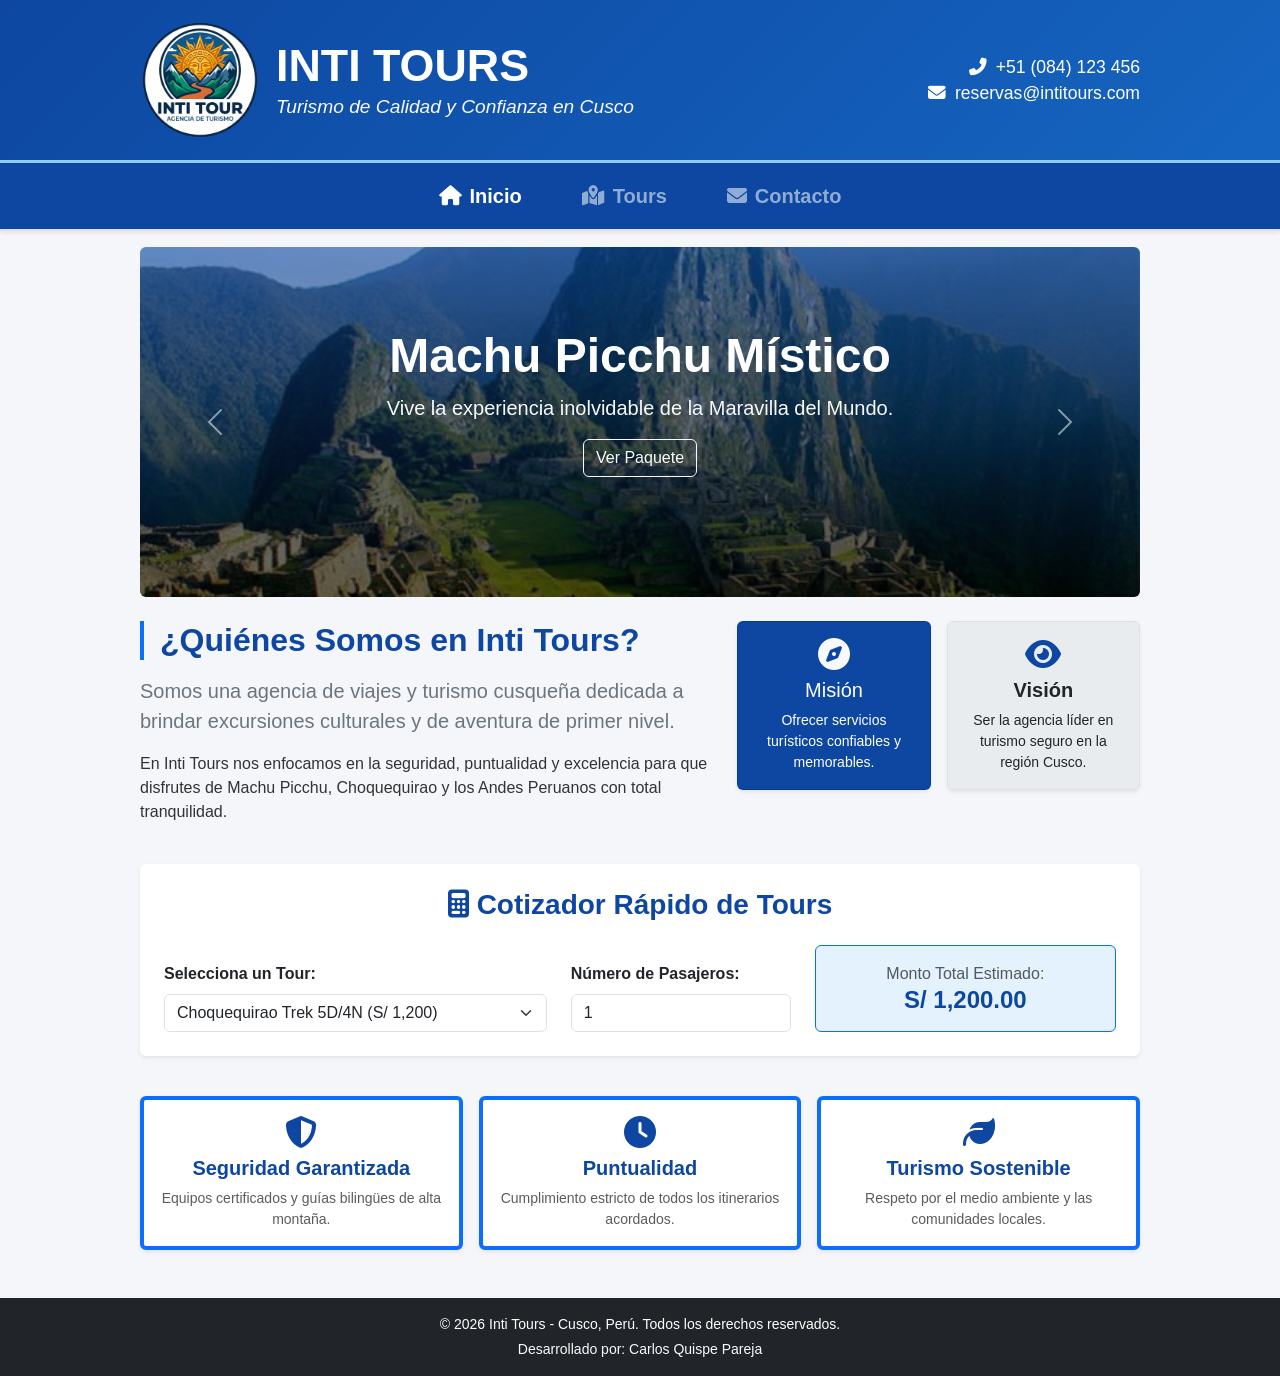
<file: index.html>
<!DOCTYPE html>
<html lang="es">
<head>
    <meta charset="UTF-8">
    <title>Inti Tours | Agencia de Turismo Cusco</title>
    <link href="https://cdn.jsdelivr.net/npm/bootstrap@5.3.2/dist/css/bootstrap.min.css" rel="stylesheet">
    <link rel="stylesheet" href="https://cdnjs.cloudflare.com/ajax/libs/font-awesome/6.4.0/css/all.min.css">
    <link rel="stylesheet" href="estilos.css">
</head>
<body>

    <div class="bloque-fijo-superior shadow-sm">
        <header class="header-inti">
            <div class="contenedor-fijo d-flex align-items-center justify-content-between">
                <div class="d-flex align-items-center gap-3">
                    <img src="img/logo.png" alt="Logo Inti Tours" class="logo-img">
                    <div>
                        <h1 class="mb-0 text-white fw-bold">INTI TOURS</h1>
                        <p class="mb-0 text-light fst-italic">Turismo de Calidad y Confianza en Cusco</p>
                    </div>
                </div>
                <div class="contacto-rapido text-end text-white">
                    <div><i class="fas fa-phone-alt me-1"></i> +51 (084) 123 456</div>
                    <div><i class="fas fa-envelope me-1"></i> reservas@intitours.com</div>
                </div>
            </div>
        </header>

        <nav class="navbar navbar-expand navbar-dark bg-azul-principal nav-centrado">
            <div class="contenedor-fijo d-flex justify-content-center">
                <ul class="navbar-nav">
                    <li class="nav-item"><a class="nav-link active" href="index.html"><i class="fas fa-home me-2"></i>Inicio</a></li>
                    <li class="nav-item"><a class="nav-link" href="tours.html"><i class="fas fa-map-marked-alt me-2"></i>Tours</a></li>
                    <li class="nav-item"><a class="nav-link" href="contacto.html"><i class="fas fa-envelope me-2"></i>Contacto</a></li>
                </ul>
            </div>
        </nav>
    </div>

    <section class="hero-carousel my-3">
        <div class="contenedor-fijo">
            <div id="intiCarousel" class="carousel slide" data-bs-ride="carousel" data-bs-interval="4000">
                <div class="carousel-inner rounded">
                    <div class="carousel-item active hero-slide" style="background-image: linear-gradient(rgba(13,71,161,0.6), rgba(0,0,0,0.6)), url('img/machupicchu.jpg');">
                        <div class="carousel-caption d-flex flex-column align-items-center justify-content-center h-100">
                            <h2 class="display-5 fw-bold text-white">Machu Picchu Místico</h2>
                            <p class="fs-5 text-light">Vive la experiencia inolvidable de la Maravilla del Mundo.</p>
                            <a href="tours.html" class="btn btn-outline-light">Ver Paquete</a>
                        </div>
                    </div>
                    <div class="carousel-item hero-slide" style="background-image: linear-gradient(rgba(13,71,161,0.6), rgba(0,0,0,0.6)), url('img/choquequirao.jpg');">
                        <div class="carousel-caption d-flex flex-column align-items-center justify-content-center h-100">
                            <h2 class="display-5 fw-bold text-white">Choquequirao Trek</h2>
                            <p class="fs-5 text-light">Explora el último refugio inca en el cañón del Apurímac.</p>
                            <a href="tours.html" class="btn btn-outline-light">Ver Expedición</a>
                        </div>
                    </div>
                    <div class="carousel-item hero-slide" style="background-image: linear-gradient(rgba(13,71,161,0.6), rgba(0,0,0,0.6)), url('img/salkantay.jpg');">
                        <div class="carousel-caption d-flex flex-column align-items-center justify-content-center h-100">
                            <h2 class="display-5 fw-bold text-white">Nevado Salkantay</h2>
                            <p class="fs-5 text-light">Visita el inponente Apu Salkantay.</p>
                            <a href="tours.html" class="btn btn-outline-light">Ver Expedición</a>
                        </div>
                    </div>
                    <div class="carousel-item hero-slide" style="background-image: linear-gradient(rgba(13,71,161,0.6), rgba(0,0,0,0.6)), url('img/montanas.jpg');">
                        <div class="carousel-caption d-flex flex-column align-items-center justify-content-center h-100">
                            <h2 class="display-5 fw-bold text-white">Paisajes de los Andes Peruanos</h2>
                            <p class="fs-5 text-light">Vive una experiencia Mistica</p>
                            <a href="tours.html" class="btn btn-outline-light">Ver Expedición</a>
                        </div>
                    </div>
                </div>
                <button class="carousel-control-prev" type="button" data-bs-target="#intiCarousel" data-bs-slide="prev">
                    <span class="carousel-control-prev-icon"></span>
                </button>
                <button class="carousel-control-next" type="button" data-bs-target="#intiCarousel" data-bs-slide="next">
                    <span class="carousel-control-next-icon"></span>
                </button>
            </div>
        </div>
    </section>

    <main class="contenedor-fijo my-4">
        <section class="row mb-4">
            <div class="col-7">
                <h2 class="text-azul fw-bold border-start border-4 border-primary ps-3 mb-3">¿Quiénes Somos en Inti Tours?</h2>
                <p class="lead text-secondary">Somos una agencia de viajes y turismo cusqueña dedicada a brindar excursiones culturales y de aventura de primer nivel.</p>
                <p>En Inti Tours nos enfocamos en la seguridad, puntualidad y excelencia para que disfrutes de Machu Picchu, Choquequirao y los Andes Peruanos con total tranquilidad.</p>
            </div>
            <div class="col-5">
                <div class="row g-3">
                    <div class="col-6">
                        <div class="card bg-azul-principal text-white p-3 text-center h-100 shadow-sm">
                            <i class="fas fa-compass fa-2x mb-2 text-light"></i>
                            <h5>Misión</h5>
                            <small>Ofrecer servicios turísticos confiables y memorables.</small>
                        </div>
                    </div>
                    <div class="col-6">
                        <div class="card bg-gris-claro text-dark p-3 text-center h-100 shadow-sm border">
                            <i class="fas fa-eye fa-2x mb-2 text-azul"></i>
                            <h5 class="fw-bold">Visión</h5>
                            <small>Ser la agencia líder en turismo seguro en la región Cusco.</small>
                        </div>
                    </div>
                </div>
            </div>
        </section>

        <section class="card shadow-sm p-4 border-0 mb-4 bg-white">
            <h3 class="text-azul fw-bold text-center mb-4"><i class="fas fa-calculator me-2"></i>Cotizador Rápido de Tours</h3>
            <div class="row align-items-end">
                <div class="col-5">
                    <label for="selectTourCalc" class="form-label fw-bold">Selecciona un Tour:</label>
                    <select id="selectTourCalc" class="form-select">
                        <option value="1200" selected>Choquequirao Trek 5D/4N (S/ 1,200)</option>
                        <option value="800">Machu Picchu Full Day (S/ 800)</option>
                        <option value="1500">Salkantay Trek 5D/4N (S/ 1,500)</option>
                        <option value="250">City Tour Cusco (S/ 250)</option>
                    </select>
                </div>
                <div class="col-3">
                    <label for="numPersonas" class="form-label fw-bold">Número de Pasajeros:</label>
                    <input type="number" id="numPersonas" class="form-control" value="1" min="1" max="20">
                </div>
                <div class="col-4">
                    <div class="p-3 bg-azul-suave rounded border border-primary text-center">
                        <span class="fs-6 text-muted">Monto Total Estimado:</span>
                        <h4 id="montoTotal" class="text-azul fw-bold mb-0">S/ 1,200.00</h4>
                    </div>
                </div>
            </div>
        </section>

        <section class="row g-3 my-4">
            <div class="col-4">
                <div class="card shadow-sm p-3 text-center bg-white h-100 border-top border-4 border-primary">
                    <i class="fas fa-shield-alt text-azul fa-2x mb-2"></i>
                    <h5 class="text-azul fw-bold">Seguridad Garantizada</h5>
                    <p class="small text-muted mb-0">Equipos certificados y guías bilingües de alta montaña.</p>
                </div>
            </div>
            <div class="col-4">
                <div class="card shadow-sm p-3 text-center bg-white h-100 border-top border-4 border-primary">
                    <i class="fas fa-clock text-azul fa-2x mb-2"></i>
                    <h5 class="text-azul fw-bold">Puntualidad</h5>
                    <p class="small text-muted mb-0">Cumplimiento estricto de todos los itinerarios acordados.</p>
                </div>
            </div>
            <div class="col-4">
                <div class="card shadow-sm p-3 text-center bg-white h-100 border-top border-4 border-primary">
                    <i class="fas fa-leaf text-azul fa-2x mb-2"></i>
                    <h5 class="text-azul fw-bold">Turismo Sostenible</h5>
                    <p class="small text-muted mb-0">Respeto por el medio ambiente y las comunidades locales.</p>
                </div>
            </div>
        </section>
    </main>

    <footer class="bg-dark text-white py-3 mt-5">
        <div class="contenedor-fijo text-center">
            <p class="mb-1 small">© 2026 Inti Tours - Cusco, Perú. Todos los derechos reservados.</p>
            <p class="mb-0 small text-light">Desarrollado por: Carlos Quispe Pareja</p>
        </div>
    </footer>

    <script src="https://cdn.jsdelivr.net/npm/bootstrap@5.3.2/dist/js/bootstrap.bundle.min.js"></script>
    <script src="script.js"></script>
</body>
</html>
</file>
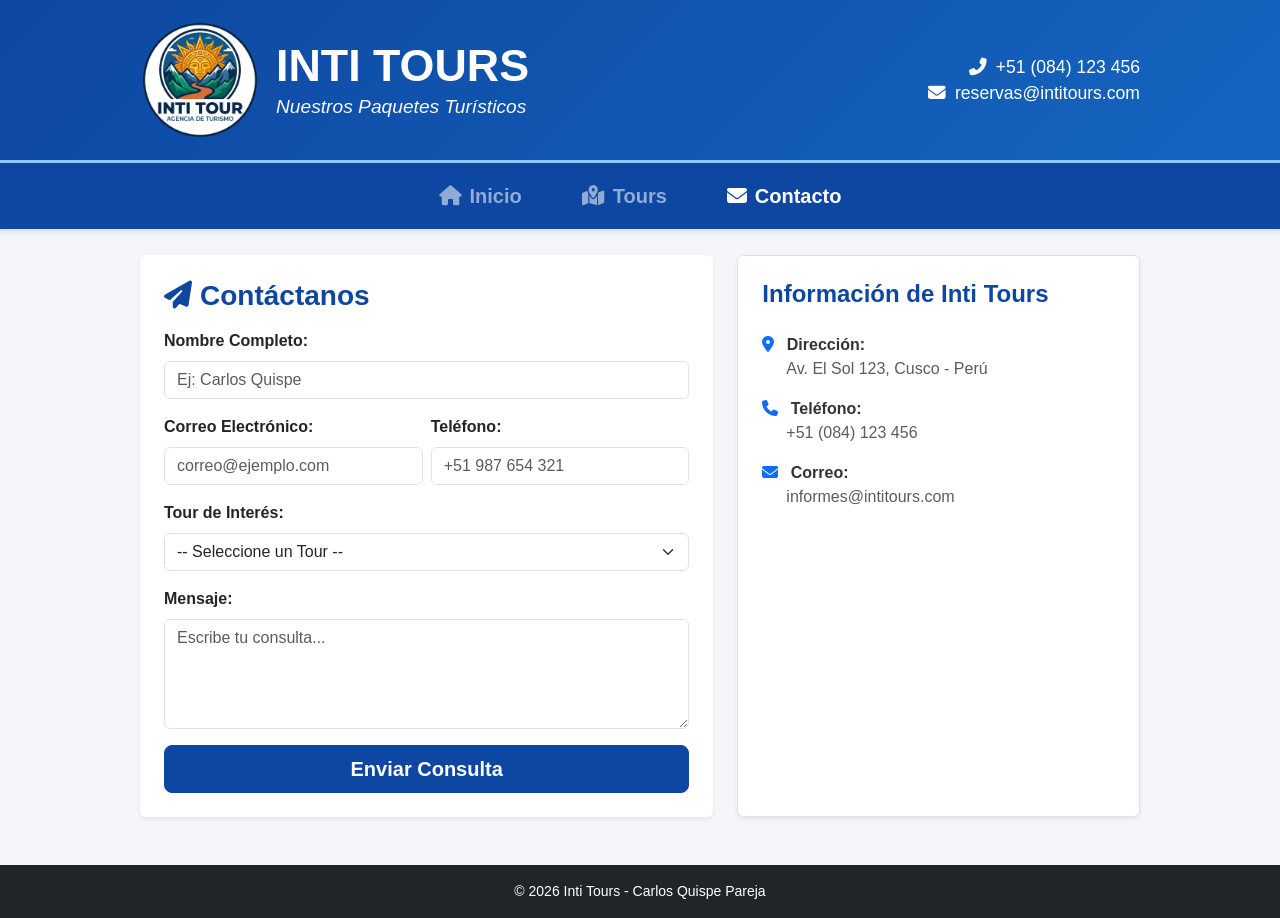
<file: contacto.html>
<!DOCTYPE html>
<html lang="es">
<head>
    <meta charset="UTF-8">
    <title>Contacto | Inti Tours Cusco</title>
    <link href="https://cdn.jsdelivr.net/npm/bootstrap@5.3.2/dist/css/bootstrap.min.css" rel="stylesheet">
    <link rel="stylesheet" href="https://cdnjs.cloudflare.com/ajax/libs/font-awesome/6.4.0/css/all.min.css">
    <link rel="stylesheet" href="estilos.css">
</head>
<body>

    <div class="bloque-fijo-superior shadow-sm">
        <header class="header-inti">
            <div class="contenedor-fijo d-flex align-items-center justify-content-between">
                <div class="d-flex align-items-center gap-3">
                    <img src="img/logo.png" alt="Logo Inti Tours" class="logo-img">
                    <div>
                        <h1 class="mb-0 text-white fw-bold">INTI TOURS</h1>
                        <p class="mb-0 text-light fst-italic">Nuestros Paquetes Turísticos</p>
                    </div>
                </div>
                <div class="contacto-rapido text-end text-white">
                    <div><i class="fas fa-phone-alt me-1"></i> +51 (084) 123 456</div>
                    <div><i class="fas fa-envelope me-1"></i> reservas@intitours.com</div>
                </div>
            </div>
        </header>

        <nav class="navbar navbar-expand navbar-dark bg-azul-principal nav-centrado">
            <div class="contenedor-fijo d-flex justify-content-center">
                <ul class="navbar-nav">
                    <li class="nav-item"><a class="nav-link" href="index.html"><i class="fas fa-home me-2"></i>Inicio</a></li>
                    <li class="nav-item"><a class="nav-link" href="tours.html"><i class="fas fa-map-marked-alt me-2"></i>Tours</a></li>
                    <li class="nav-item"><a class="nav-link active" href="contacto.html"><i class="fas fa-envelope me-2"></i>Contacto</a></li>
                </ul>
            </div>
        </nav>
    </div>

    <main class="contenedor-fijo my-4">
        <div class="row g-4">
            <div class="col-7">
                <div class="card shadow-sm border-0 p-4 bg-white">
                    <h3 class="text-azul fw-bold mb-3"><i class="fas fa-paper-plane me-2"></i>Contáctanos</h3>
                    <div id="alertaContacto" class="d-none alert alert-dismissible fade show"></div>

                    <form id="frmContacto" novalidate>
                        <div class="mb-3">
                            <label for="nombre" class="form-label fw-semibold">Nombre Completo:</label>
                            <input type="text" class="form-control" id="nombre" placeholder="Ej: Carlos Quispe" required>
                        </div>
                        <div class="row g-2 mb-3">
                            <div class="col-6">
                                <label for="email" class="form-label fw-semibold">Correo Electrónico:</label>
                                <input type="email" class="form-control" id="email" placeholder="correo@ejemplo.com" required>
                            </div>
                            <div class="col-6">
                                <label for="telefono" class="form-label fw-semibold">Teléfono:</label>
                                <input type="tel" class="form-control" id="telefono" placeholder="+51 987 654 321" required>
                            </div>
                        </div>
                        <div class="mb-3">
                            <label for="tour" class="form-label fw-semibold">Tour de Interés:</label>
                            <select class="form-select" id="tour" required>
                                <option value="">-- Seleccione un Tour --</option>
                                <option value="Choquequirao 5D/4N">Choquequirao 5D/4N</option>
                                <option value="Machu Picchu Full Day">Machu Picchu Full Day</option>
                                <option value="Salkantay Trek 5D/4N">Salkantay Trek 5D/4N</option>
                            </select>
                        </div>
                        <div class="mb-3">
                            <label for="mensaje" class="form-label fw-semibold">Mensaje:</label>
                            <textarea class="form-control" id="mensaje" rows="4" placeholder="Escribe tu consulta..." required></textarea>
                        </div>
                        <button type="submit" class="btn btn-azul btn-lg w-100 fw-bold">Enviar Consulta</button>
                    </form>
                </div>
            </div>

            <div class="col-5">
                <div class="bg-white p-4 rounded shadow-sm border h-100">
                    <h4 class="text-azul fw-bold mb-4">Información de Inti Tours</h4>
                    <ul class="list-unstyled">
                        <li class="mb-3"><i class="fas fa-map-marker-alt text-primary me-2"></i> <strong>Dirección:</strong><br><span class="text-muted ms-4">Av. El Sol 123, Cusco - Perú</span></li>
                        <li class="mb-3"><i class="fas fa-phone text-primary me-2"></i> <strong>Teléfono:</strong><br><span class="text-muted ms-4">+51 (084) 123 456</span></li>
                        <li class="mb-3"><i class="fas fa-envelope text-primary me-2"></i> <strong>Correo:</strong><br><span class="text-muted ms-4">informes@intitours.com</span></li>
                    </ul>
                </div>
            </div>
        </div>
    </main>

    <footer class="bg-dark text-white py-3 text-center mt-5">
        <p class="mb-0 small">© 2026 Inti Tours - Carlos Quispe Pareja</p>
    </footer>

    <script src="https://cdn.jsdelivr.net/npm/bootstrap@5.3.2/dist/js/bootstrap.bundle.min.js"></script>
    <script src="script.js"></script>
</body>
</html>
</file>
<file: estilos.css>
:root {
    --azul-principal: #0D47A1;
    --azul-secundario: #1565C0;
    --azul-suave: #E3F2FD;
    --blanco: #FFFFFF;
    --gris-fondo: #F4F6F9;
    --gris-borde: #DEE2E6;
    --gris-texto: #6C757D;
}

body {
    font-family: Arial, Helvetica, sans-serif;
    background-color: var(--gris-fondo);
    color: #333333;
    min-width: 1024px;
}

.contenedor-fijo {
    width: 1000px;
    margin: 0 auto;
}

.bg-azul-principal {
    background-color: var(--azul-principal) !important;
}

.bg-azul-suave {
    background-color: var(--azul-suave) !important;
}

.bg-gris-claro {
    background-color: #E9ECEF !important;
}

.text-azul {
    color: var(--azul-principal) !important;
}

.bloque-fijo-superior {
    position: sticky;
    top: 0;
    z-index: 1030;
    background-color: var(--azul-principal);
}

.header-inti {
    background: linear-gradient(135deg, #0D47A1 0%, #1565C0 100%);
    border-bottom: 3px solid #90CAF9;
    padding-top: 20px !important;
    padding-bottom: 20px !important;
}

.header-inti h1 {
    font-size: 2.8rem !important;
}

.header-inti p {
    font-size: 1.2rem !important;
}

.logo-img {
    width: 120px;
    height: auto;
}

.contacto-rapido {
    font-size: 1.1rem !important;
}

.nav-centrado {
    font-size: 1.25rem !important;
    padding-top: 10px !important;
    padding-bottom: 10px !important;
    border-bottom: 2px solid var(--gris-borde);
}

.nav-centrado .nav-link {
    padding-left: 30px !important;
    padding-right: 30px !important;
    font-weight: bold;
}

.btn-azul {
    background-color: var(--azul-principal);
    border-color: var(--azul-principal);
    color: var(--blanco);
}

.btn-azul:hover {
    background-color: var(--azul-secundario);
    border-color: var(--azul-secundario);
    color: var(--blanco);
}

.hero-slide {
    height: 350px;
    background-size: cover;
    background-position: center;
}

.height-200 {
    height: 180px;
    object-fit: cover;
}
</file>
